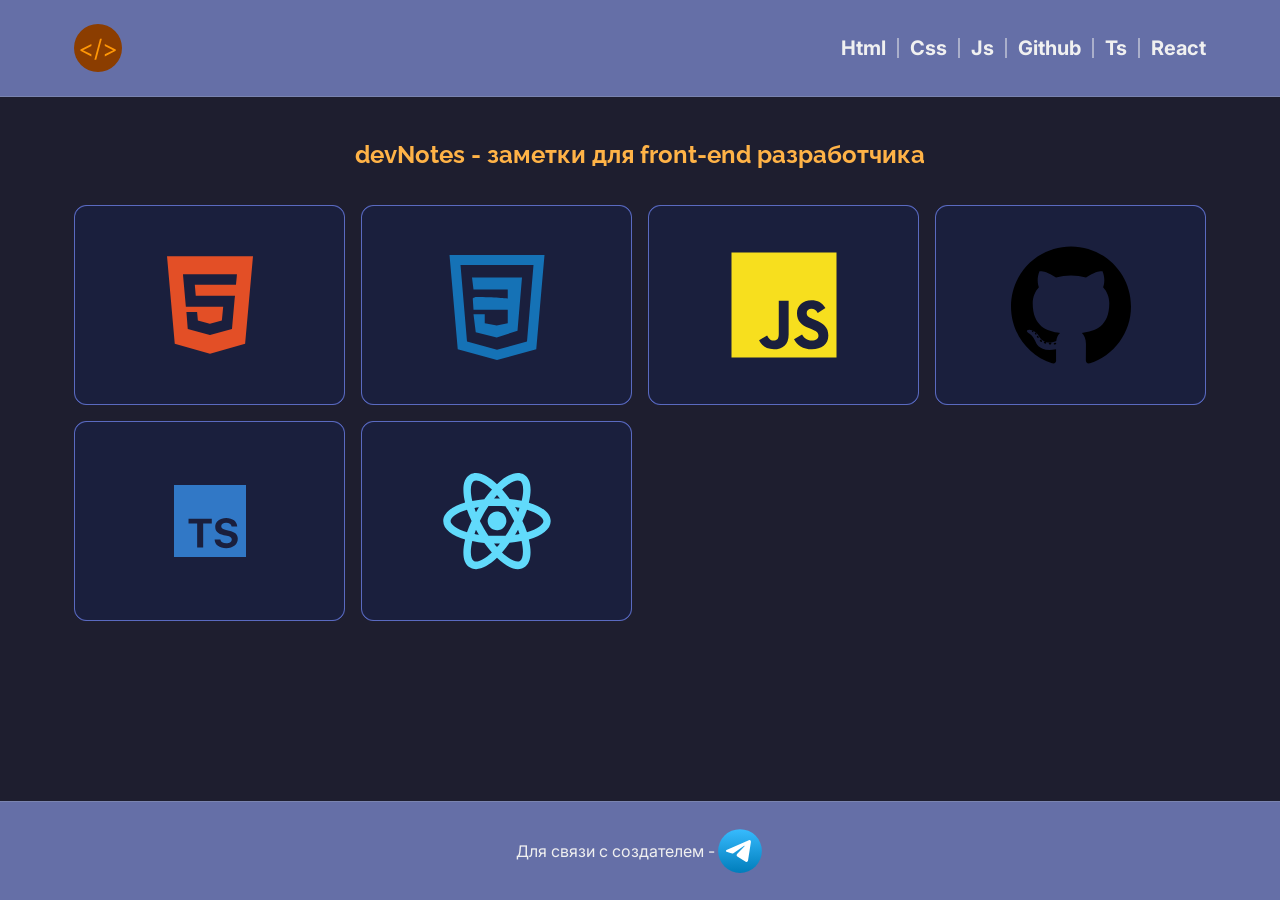
<file: index.html>
<!doctype html>
<html lang="ru">
  <head>
    <meta charset="UTF-8" />
    <meta name="viewport" content="width=device-width, initial-scale=1.0" />
    <meta
      name="description"
      content="Веб-сайт шпаргалка для фронт-енд разработчкиков, сделано с целью обучения на яндекс практикуме."
    />
    <link rel="icon" href="./assets/images/favicon.ico" sizes="any" />
    <link rel="icon" href="./assets/images/favicon.svg" type="image/svg+xml" />
    <link rel="apple-touch-icon" href="./assets/images/apple-touch-icon.png" />
    <title>devNotes - заметки фронт-енд разработчика</title>
    <link rel="stylesheet" href="./css/style.css" />
  </head>
  <body>
    <header class="header">
      <div class="wrapper wrapper--header">
        <a href="./index.html"
          ><img
            class="logo"
            src="./assets/images/favicon.svg"
            alt="devNotes logotype"
        /></a>
        <!-- Burger menu -->
        <div class="burger">
          <span class="burger__item"></span>
          <span class="burger__item"></span>
          <span class="burger__item"></span>
        </div>
        <nav class="nav">
          <ul class="nav__list">
            <li class="nav__list-element">
              <a class="nav__link" href="./pages/aboutHtml.html">Html</a>
            </li>
            <li class="nav__list-element">
              <a class="nav__link" href="">Css</a>
            </li>
            <li class="nav__list-element">
              <a class="nav__link" href="">Js</a>
            </li>
            <li class="nav__list-element">
              <a class="nav__link" href="">Github</a>
            </li>
            <li class="nav__list-element">
              <a class="nav__link" href="">Ts</a>
            </li>
            <li class="nav__list-element">
              <a class="nav__link" href="">React</a>
            </li>
          </ul>
        </nav>
      </div>
    </header>
    <div class="mobile-menu">
      <nav class="mobile-menu__nav">
        <ul class="mobile-menu__list">
          <li class="mobile-menu__item">
            <a href="./pages/aboutHtml.html" class="mobile-menu__link">Html</a>
          </li>
          <li class="mobile-menu__item">
            <a href="" class="mobile-menu__link">Css</a>
          </li>
          <li class="mobile-menu__item">
            <a href="" class="mobile-menu__link">Js</a>
          </li>
          <li class="mobile-menu__item">
            <a href="" class="mobile-menu__link">Github</a>
          </li>
          <li class="mobile-menu__item">
            <a href="" class="mobile-menu__link">Ts</a>
          </li>
          <li class="mobile-menu__item">
            <a href="" class="mobile-menu__link">React</a>
          </li>
        </ul>
      </nav>
    </div>
    <main class="main">
      <div class="cover cover--burger"></div>
      <div class="wrapper wrapper--main">
        <h1 class="title title--main">
          devNotes - заметки для front-end разработчика
        </h1>
        <div class="cards-grid">
          <article class="card">
            <a href="./pages/aboutHtml.html" aria-label="Html документация" class="card__link">
              <img
                src="./assets/images/html5.svg"
                alt="Html logo"
                class="card__logo"
              />
            </a>
          </article>
          <article class="card">
            <a href="#" aria-label="Css документация" class="card__link">
              <img
                src="./assets/images/css.svg"
                alt="Css logo"
                class="card__logo"
              />
            </a>
          </article>
          <article class="card">
            <a href="#" aria-label="Javascript документация" class="card__link">
              <img
                src="./assets/images/js.svg"
                alt="Js logo"
                class="card__logo"
              />
            </a>
          </article>
          <article class="card">
            <a href="" aria-label="Github документация" class="card__link">
              <img
                src="./assets/images/github-icon.svg"
                alt="Github logo"
                class="card__logo"
              />
            </a>
          </article>
          <article class="card">
            <a href="#" aria-label="Typescript документация" class="card__link">
              <img
                src="./assets/images/logo-ts.svg"
                alt="Ts logo"
                class="card__logo"
              />
            </a>
          </article>
          <article class="card">
            <a href="#" aria-label="React документация" class="card__link">
              <img
                src="./assets/images/react.svg"
                alt="React logo"
                class="card__logo"
              />
            </a>
          </article>
        </div>
      </div>
    </main>
    <footer class="footer">
      <div class="wrapper wrapper--footer">
        <address class="footer__author">
          Для связи с создателем -
          <a
            href="https://t.me/devillived8"
            aria-label="Связаться с создателем"
            target="_blank"
          >
            <img
              class="footer__logo"
              src="./assets/images/telegram.svg"
              alt="telegram logo"
            />
          </a>
        </address>
      </div>
    </footer>
    <script type="module" src="./js/main.js"></script>
  </body>
</html>
</file>
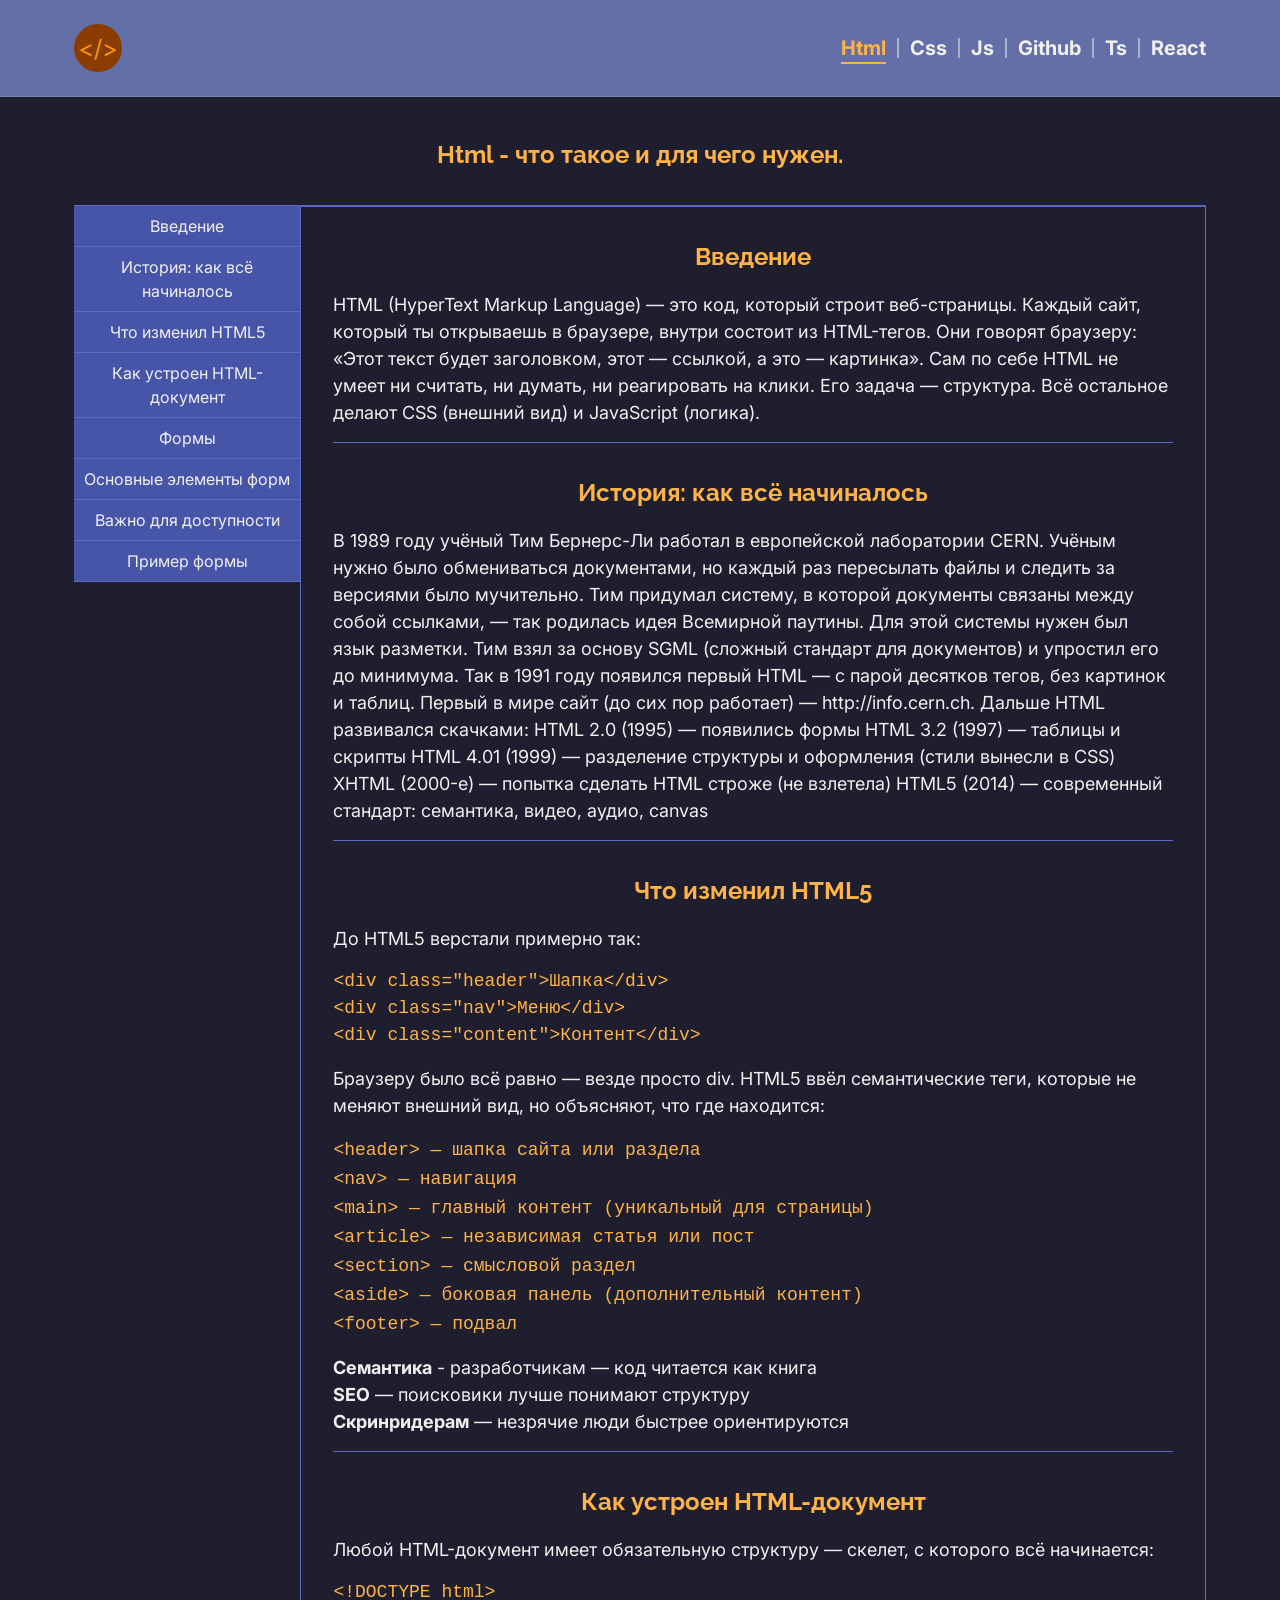
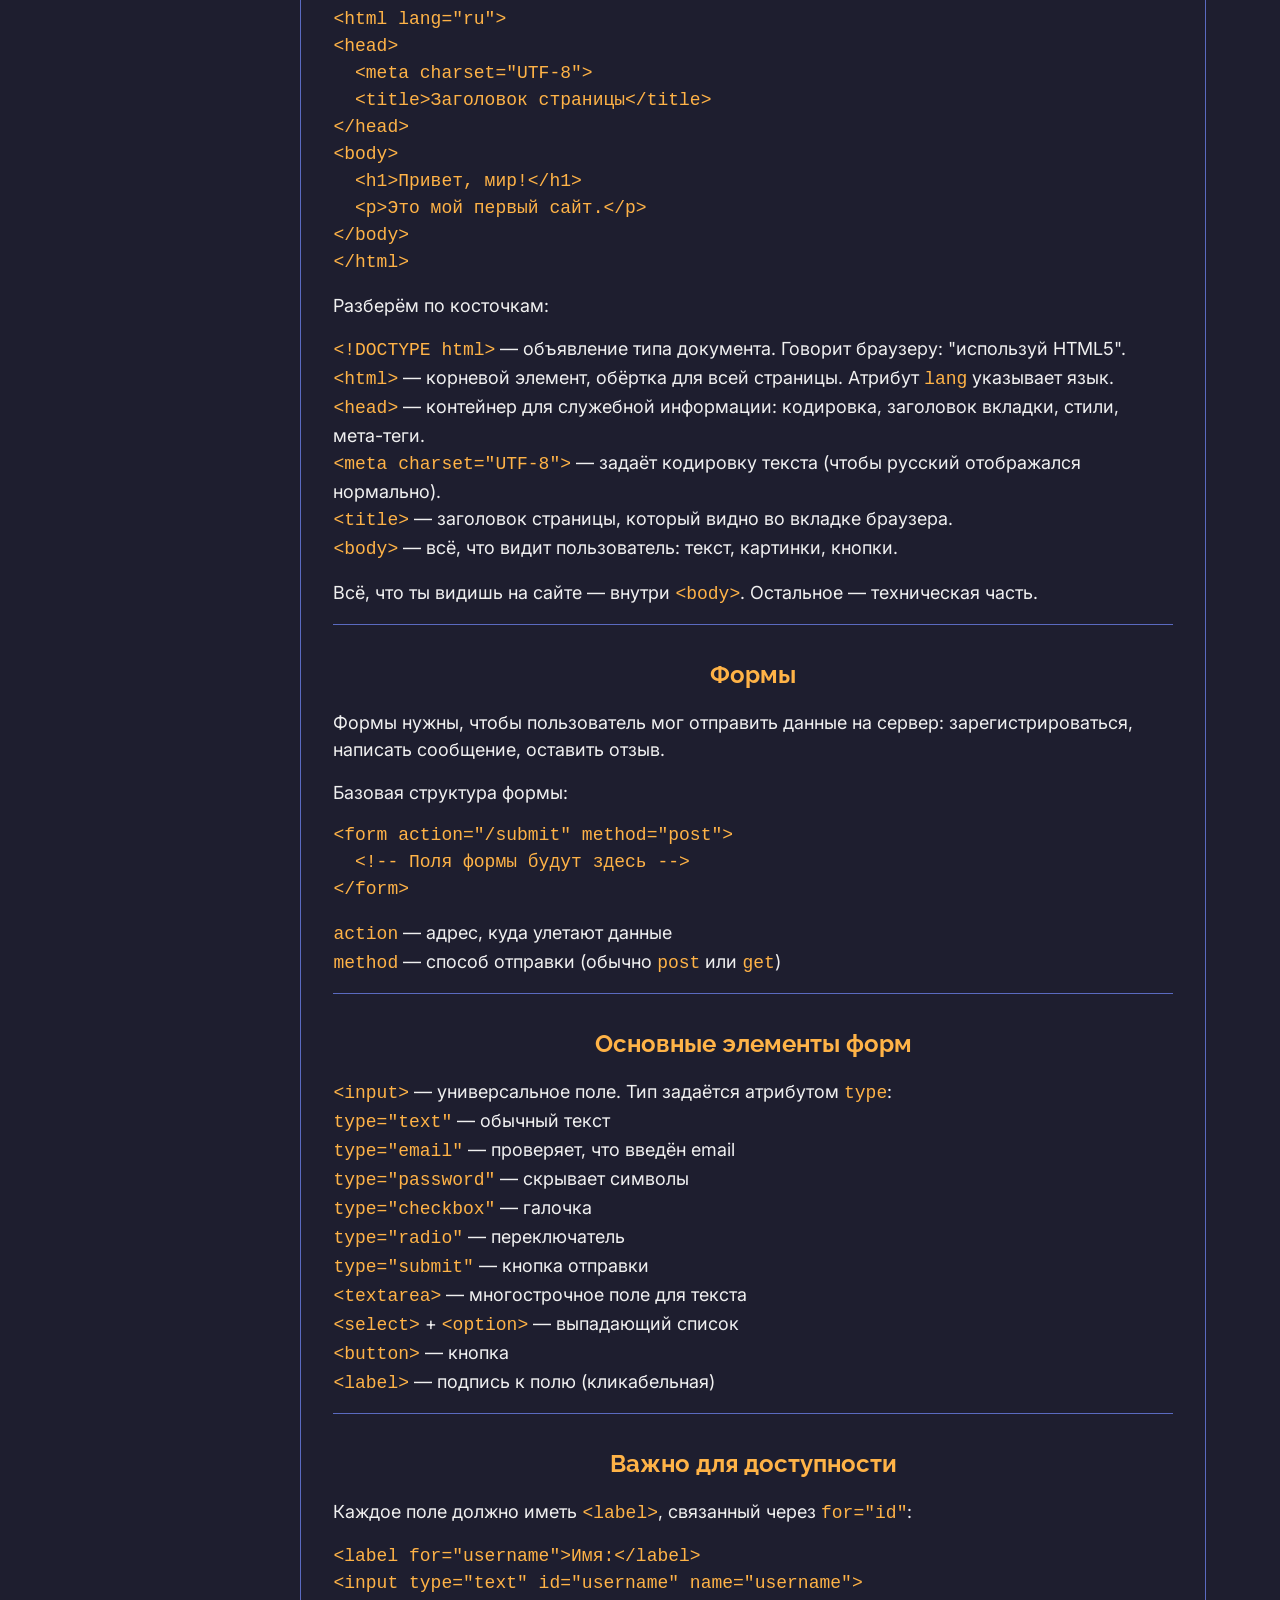
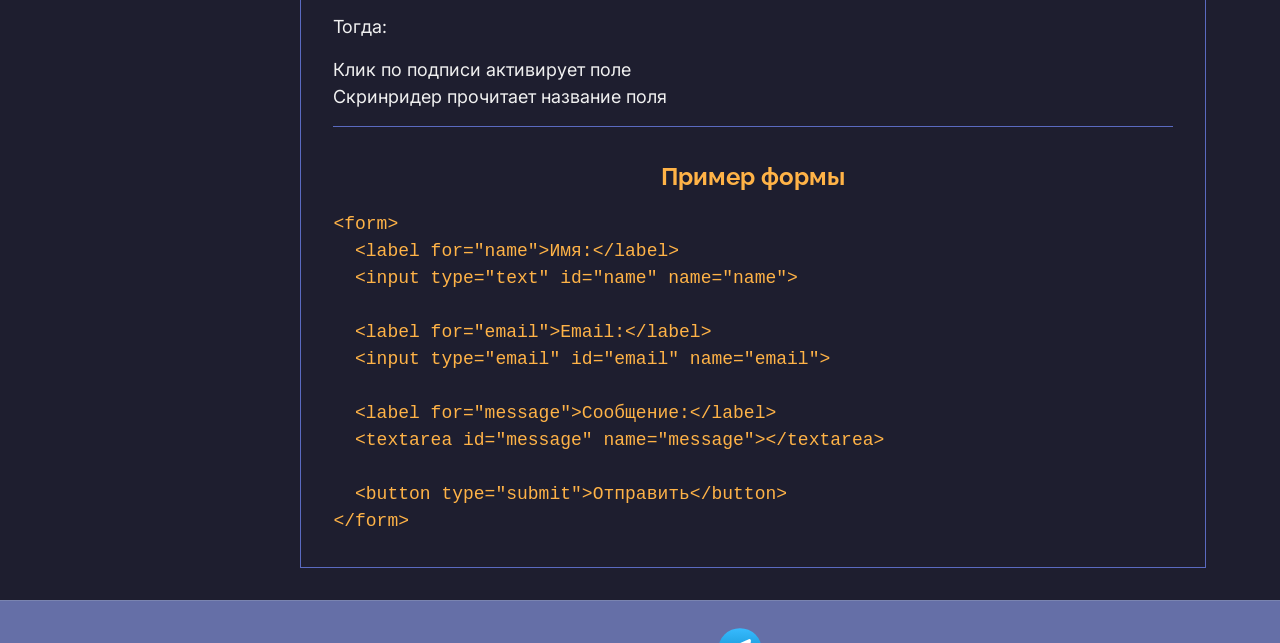
<file: pages/aboutHtml.html>
<!doctype html>
<html lang="ru">
  <head>
    <meta charset="UTF-8" />
    <meta name="viewport" content="width=device-width, initial-scale=1.0" />
    <meta
      name="description"
      content="Веб-сайт шпаргалка для фронт-енд разработчкиков, сделано с целью обучения на яндекс практикуме."
    />
    <link rel="icon" href="../assets/images/favicon.ico" sizes="any" />
    <link rel="icon" href="../assets/images/favicon.svg" type="image/svg+xml" />
    <link rel="apple-touch-icon" href="../assets/images/apple-touch-icon.png" />
    <title>devNotes - заметки фронт-енд разработчика</title>
    <link rel="stylesheet" href="../css/style.css" />
    <link rel="stylesheet" href="../css/utils/technology-media.css">
  </head>
  <body>
    <header class="header">
      <div class="wrapper wrapper--header">
        <a href="../index.html"
          ><img
            class="logo"
            src="../assets/images/favicon.svg"
            alt="devNotes logotype"
        /></a>
        <!-- Burger menu -->
        <div class="burger">
          <span class="burger__item"></span>
          <span class="burger__item"></span>
          <span class="burger__item"></span>
        </div>
        <nav class="nav">
          <ul class="nav__list">
            <li class="nav__list-element">
              <a class="nav__link nav__link--active" href="">Html</a>
            </li>
            <li class="nav__list-element">
              <a class="nav__link" href="">Css</a>
            </li>
            <li class="nav__list-element">
              <a class="nav__link" href="">Js</a>
            </li>
            <li class="nav__list-element">
              <a class="nav__link" href="">Github</a>
            </li>
            <li class="nav__list-element">
              <a class="nav__link" href="">Ts</a>
            </li>
            <li class="nav__list-element">
              <a class="nav__link" href="">React</a>
            </li>
          </ul>
        </nav>
      </div>
    </header>
    <div class="mobile-menu">
      <nav class="mobile-menu__nav">
        <ul class="mobile-menu__list">
          <li class="mobile-menu__item">
            <a href="" class="mobile-menu__link mobile-menu__link--active"
              >Html</a
            >
          </li>
          <li class="mobile-menu__item">
            <a href="" class="mobile-menu__link">Css</a>
          </li>
          <li class="mobile-menu__item">
            <a href="" class="mobile-menu__link">Js</a>
          </li>
          <li class="mobile-menu__item">
            <a href="" class="mobile-menu__link">Github</a>
          </li>
          <li class="mobile-menu__item">
            <a href="" class="mobile-menu__link">Ts</a>
          </li>
          <li class="mobile-menu__item">
            <a href="" class="mobile-menu__link">React</a>
          </li>
        </ul>
      </nav>
    </div>

    <main class="main">
      <div class="cover cover--burger"></div>
      <div class="wrapper wrapper--main">
        <h1 class="title title--main">Html - что такое и для чего нужен.</h1>
        <article class="technology">
          <div class="technology__row">
            <aside class="technology__aside">
              <nav class="technology__nav">
                <ul class="technology__list">
                  <li class="technology__list-element">
                    <a href="#introduction" class="technology__list-link">Введение</a>
                  </li>
                  <li class="technology__list-element" >
                    <a href="#history" class="technology__list-link"
                      >История: как всё начиналось</a
                    >
                  </li>
                  <li class="technology__list-element" >
                    <a href="#html5" class="technology__list-link"
                      >Что изменил HTML5</a
                    >
                  </li>
                  <li class="technology__list-element" >
                    <a href="#html-structure" class="technology__list-link"
                      >Как устроен HTML-документ</a
                    >
                  </li>
                  <li class="technology__list-element" >
                    <a href="#forms" class="technology__list-link">Формы</a>
                  </li>
                  <li class="technology__list-element" >
                    <a href="#basic-form-elements" class="technology__list-link"
                      >Основные элементы форм</a
                    >
                  </li>
                  <li class="technology__list-element" >
                    <a href="#label" class="technology__list-link"
                      >Важно для доступности</a
                    >
                  </li>
                  <li class="technology__list-element" >
                    <a href="#form-example" class="technology__list-link"
                      >Пример формы</a
                    >
                  </li>
                </ul>
              </nav>
            </aside>

            <section class="technology__info">
              <h2 class="title title--technology" id="introduction">Введение</h2>
              <p>
                HTML (HyperText Markup Language) — это код, который строит
                веб-страницы. Каждый сайт, который ты открываешь в браузере,
                внутри состоит из HTML-тегов. Они говорят браузеру: «Этот текст
                будет заголовком, этот — ссылкой, а это — картинка». Сам по себе
                HTML не умеет ни считать, ни думать, ни реагировать на клики.
                Его задача — структура. Всё остальное делают CSS (внешний вид) и
                JavaScript (логика).
              </p>
              <h2 class="title title--technology" id="history">
                История: как всё начиналось
              </h2>
              <p>
                В 1989 году учёный Тим Бернерс-Ли работал в европейской
                лаборатории CERN. Учёным нужно было обмениваться документами, но
                каждый раз пересылать файлы и следить за версиями было
                мучительно. Тим придумал систему, в которой документы связаны
                между собой ссылками, — так родилась идея Всемирной паутины. Для
                этой системы нужен был язык разметки. Тим взял за основу SGML
                (сложный стандарт для документов) и упростил его до минимума.
                Так в 1991 году появился первый HTML — с парой десятков тегов,
                без картинок и таблиц. Первый в мире сайт (до сих пор работает)
                — http://info.cern.ch. Дальше HTML развивался скачками: HTML 2.0
                (1995) — появились формы HTML 3.2 (1997) — таблицы и скрипты
                HTML 4.01 (1999) — разделение структуры и оформления (стили
                вынесли в CSS) XHTML (2000-е) — попытка сделать HTML строже (не
                взлетела) HTML5 (2014) — современный стандарт: семантика, видео,
                аудио, canvas
              </p>
              <h2 class="title title--technology" id="html5">Что изменил HTML5</h2>
              <p>До HTML5 верстали примерно так:</p>
              <pre><code>&lt;div class="header"&gt;Шапка&lt;/div&gt;
&lt;div class="nav"&gt;Меню&lt;/div&gt;
&lt;div class="content"&gt;Контент&lt;/div&gt;</code></pre>
              <p>
                Браузеру было всё равно — везде просто div. HTML5 ввёл
                семантические теги, которые не меняют внешний вид, но объясняют,
                что где находится:
              </p>
              <ul class="tags-list">
                <li><code>&lt;header&gt; — шапка сайта или раздела</code></li>
                <li><code>&lt;nav&gt; — навигация</code></li>
                <li>
                  <code
                    >&lt;main&gt; — главный контент (уникальный для
                    страницы)</code
                  >
                </li>
                <li>
                  <code>&lt;article&gt; — независимая статья или пост</code>
                </li>
                <li><code>&lt;section&gt; — смысловой раздел</code></li>
                <li>
                  <code
                    >&lt;aside&gt; — боковая панель (дополнительный
                    контент)</code
                  >
                </li>
                <li><code>&lt;footer&gt; — подвал</code></li>
              </ul>

              <ul>
                <li>
                  <strong>Семантика</strong> - разработчикам — код читается как
                  книга
                </li>
                <li>
                  <strong>SEO</strong> — поисковики лучше понимают структуру
                </li>
                <li>
                  <strong>Скринридерам</strong> — незрячие люди быстрее
                  ориентируются
                </li>
              </ul>
              <h2 class="title title--technology" id="html-structure">Как устроен HTML-документ</h2>

              <p>
                Любой HTML-документ имеет обязательную структуру — скелет, с
                которого всё начинается:
              </p>

              <pre><code>&lt;!DOCTYPE html&gt;
&lt;html lang="ru"&gt;
&lt;head&gt;
  &lt;meta charset="UTF-8"&gt;
  &lt;title&gt;Заголовок страницы&lt;/title&gt;
&lt;/head&gt;
&lt;body&gt;
  &lt;h1&gt;Привет, мир!&lt;/h1&gt;
  &lt;p&gt;Это мой первый сайт.&lt;/p&gt;
&lt;/body&gt;
&lt;/html&gt;</code></pre>

              <p>Разберём по косточкам:</p>

              <ul class="tags-list">
                <li>
                  <code>&lt;!DOCTYPE html&gt;</code> — объявление типа
                  документа. Говорит браузеру: "используй HTML5".
                </li>
                <li>
                  <code>&lt;html&gt;</code> — корневой элемент, обёртка для всей
                  страницы. Атрибут <code>lang</code> указывает язык.
                </li>
                <li>
                  <code>&lt;head&gt;</code> — контейнер для служебной
                  информации: кодировка, заголовок вкладки, стили, мета-теги.
                </li>
                <li>
                  <code>&lt;meta charset="UTF-8"&gt;</code> — задаёт кодировку
                  текста (чтобы русский отображался нормально).
                </li>
                <li>
                  <code>&lt;title&gt;</code> — заголовок страницы, который видно
                  во вкладке браузера.
                </li>
                <li>
                  <code>&lt;body&gt;</code> — всё, что видит пользователь:
                  текст, картинки, кнопки.
                </li>
              </ul>

              <p>
                Всё, что ты видишь на сайте — внутри <code>&lt;body&gt;</code>.
                Остальное — техническая часть.
              </p>
              <h2 class="title title--technology" id="forms">Формы</h2>

              <p>
                Формы нужны, чтобы пользователь мог отправить данные на сервер:
                зарегистрироваться, написать сообщение, оставить отзыв.
              </p>

              <p>Базовая структура формы:</p>

              <pre><code>&lt;form action="/submit" method="post"&gt;
  &lt;!-- Поля формы будут здесь --&gt;
&lt;/form&gt;</code></pre>

              <ul class="tags-list">
                <li><code>action</code> — адрес, куда улетают данные</li>
                <li>
                  <code>method</code> — способ отправки (обычно
                  <code>post</code> или <code>get</code>)
                </li>
              </ul>

              <h2 class="title title--technology title--technology-small" id="basic-form-elements">
                Основные элементы форм
              </h2>

              <ul class="tags-list">
                <li>
                  <code>&lt;input&gt;</code> — универсальное поле. Тип задаётся
                  атрибутом <code>type</code>:
                  <ul>
                    <li><code>type="text"</code> — обычный текст</li>
                    <li>
                      <code>type="email"</code> — проверяет, что введён email
                    </li>
                    <li><code>type="password"</code> — скрывает символы</li>
                    <li><code>type="checkbox"</code> — галочка</li>
                    <li><code>type="radio"</code> — переключатель</li>
                    <li><code>type="submit"</code> — кнопка отправки</li>
                  </ul>
                </li>
                <li>
                  <code>&lt;textarea&gt;</code> — многострочное поле для текста
                </li>
                <li>
                  <code>&lt;select&gt;</code> + <code>&lt;option&gt;</code> —
                  выпадающий список
                </li>
                <li><code>&lt;button&gt;</code> — кнопка</li>
                <li>
                  <code>&lt;label&gt;</code> — подпись к полю (кликабельная)
                </li>
              </ul>

              <h2 class="title title--technology title--technology-small" id="label">
                Важно для доступности
              </h2>

              <p>
                Каждое поле должно иметь <code>&lt;label&gt;</code>, связанный
                через <code>for="id"</code>:
              </p>

              <pre><code>&lt;label for="username"&gt;Имя:&lt;/label&gt;
&lt;input type="text" id="username" name="username"&gt;</code></pre>

              <p>Тогда:</p>
              <ul>
                <li>Клик по подписи активирует поле</li>
                <li>Скринридер прочитает название поля</li>
              </ul>

              <h2 class="title title--technology title--technology-small" id="form-example">
                Пример формы
              </h2>

              <pre><code>&lt;form&gt;
  &lt;label for="name"&gt;Имя:&lt;/label&gt;
  &lt;input type="text" id="name" name="name"&gt;

  &lt;label for="email"&gt;Email:&lt;/label&gt;
  &lt;input type="email" id="email" name="email"&gt;

  &lt;label for="message"&gt;Сообщение:&lt;/label&gt;
  &lt;textarea id="message" name="message"&gt;&lt;/textarea&gt;

  &lt;button type="submit"&gt;Отправить&lt;/button&gt;
&lt;/form&gt;</code></pre>
            </section>
          </div>
        </article>
      </div>
    </main>
    <footer class="footer">
      <div class="wrapper wrapper--footer">
        <address class="footer__author">
          Для связи с создателем -
          <a
            href="https://t.me/devillived8"
            aria-label="Связаться с создателем"
            target="_blank"
          >
            <img
              class="footer__logo"
              src="../assets/images/telegram.svg"
              alt="telegram logo"
            />
          </a>
        </address>
      </div>
    </footer>
    <script type="module" src="../js/main.js"></script>
  </body>
</html>
</file>
<file: css/style.css>
@import url(./utils/reset.css);
@import url(./utils/fonts.css);
@import url(./utils/variables.css);
@import url(./utils/global.css);


@import url(./components/header.css);
@import url(./components/cards.css);
@import url(./components/footer.css);
@import url(./components/burger.css);
@import url(./components/mobileMenu.css);
@import url(./components/technology.css);
@import url(./utils/media.css);
</file>
<file: css/utils/technology-media.css>
@media(max-width:750px){
  .technology__row{
    flex-direction: column;
    justify-content: center;
    align-items: center;
  }

  pre{
    overflow: auto;
  }

  .main>.wrapper--main{
    padding: var(--spacing-xs);
  }
  
  .technology__info{
    padding: var(--spacing-sm);
    border-top: none;
    margin-bottom: var(--spacing-sm);
  }


  .technology__aside{
    width: 100%;
    padding: var(--spacing-sm);
    position: fixed;
    z-index: 6;
  }

  .technology__list{
    display: flex;
    overflow-x: auto;
    width: 100%;
    align-items: center;
    white-space: nowrap;

  }

  .technology__list-element{
    display: flex;
    align-items: stretch;
    border-right: var(--border-thin) solid var(--border-strong);
    padding: var(--spacing-sm);
  }
}
</file>
